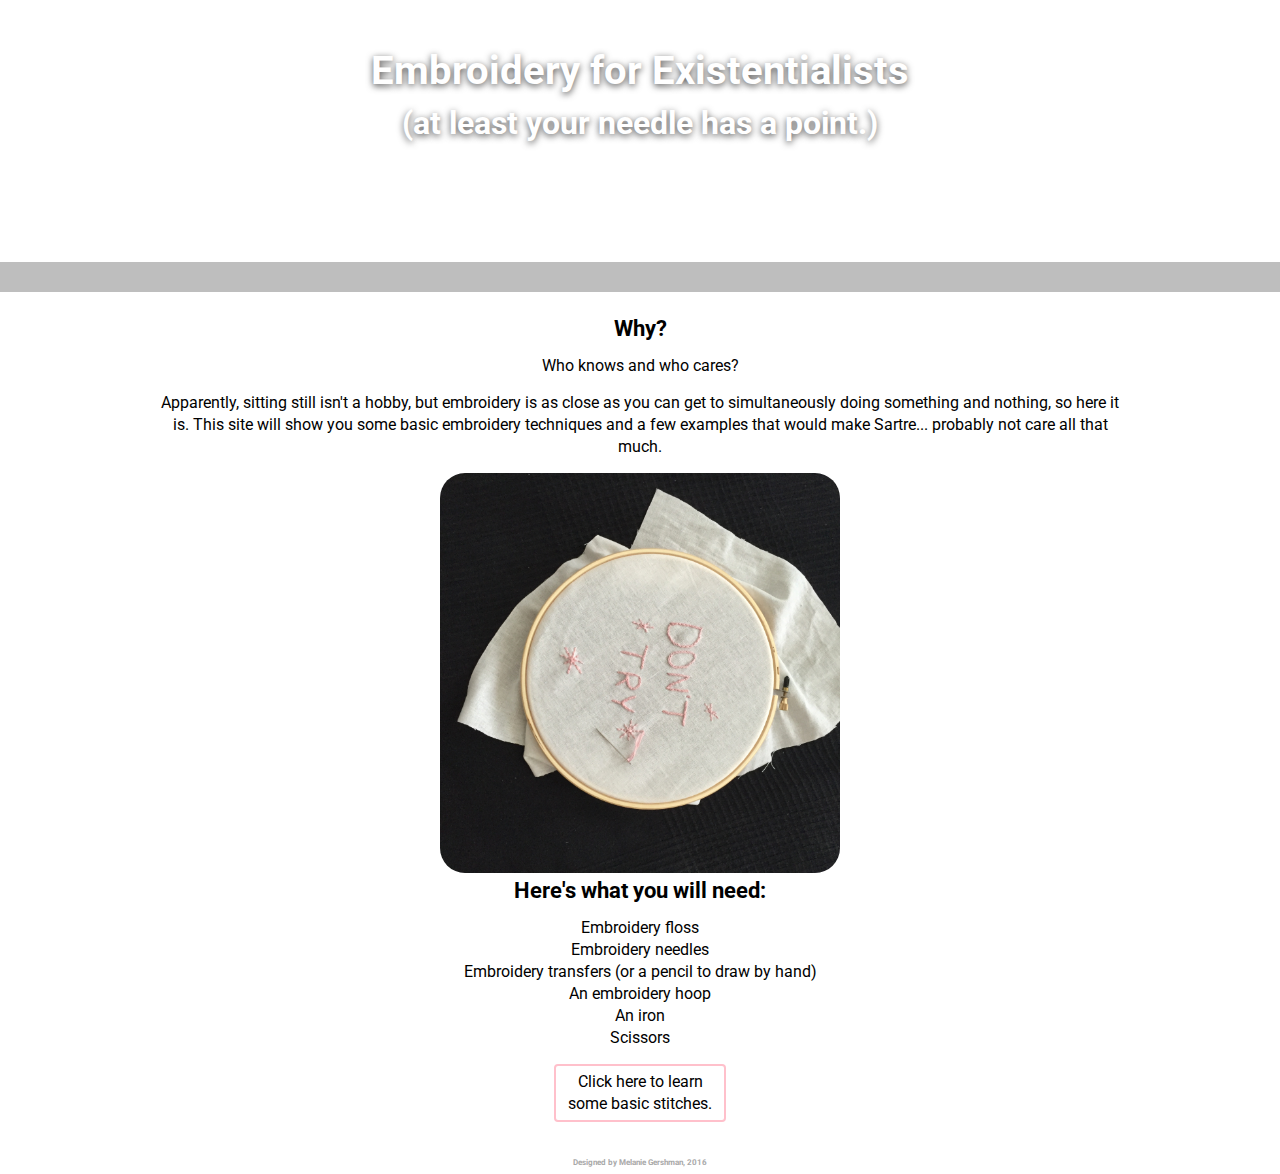
<file: index.html>
<!DOCTYPE html>
<html lang="en">
<head>
	<title>Embroidery for Existentialists</title>
	<link href="https://fonts.googleapis.com/css?family=Roboto" rel="stylesheet">
	<link rel="stylesheet" type="text/css" href="styles.css">
	<meta name="viewport" content="width=device-width, initial-scale=1.0, maximum-scale=1.0, minimum-scale=1.0, user-scalable=no, target-densityDpi=device-dpi" />
</head>
<body>
	<header>
		<h1>Embroidery for Existentialists</h1>
		<h2>(at least your needle has a point.)</h2>
		<nav>
			<ul class="nav-link">
				<li><a href="how-to.html">Back-Stitch</a></li>
				<li><a href="split-stitch.html">Split Stitch</a></li>
				<li><a href="satin-stitch.html">Satin Stitch</a></li>
				<li><a href="supplies.html">Supplies</a></li>
				<li><a href="contact.html">Contact</a></li>
			</ul>
		</nav>

	</header>	
	<section id="intro">
		<h3>Why?</h3>
		<p><em>Who knows and who cares?</em></p>
		<p>Apparently, sitting still isn't a hobby, but embroidery is as close as you can get to simultaneously doing something and nothing, so here it is. This site will show you some basic embroidery techniques and a few examples that would make Sartre... probably not care all that much.</p>
		<img id="dont-try" style="width: 400px; height: 400px" src="images/IMG_7264.JPG" alt="Don't Try">
	</section>
	<section>
		<h3>Here's what you will need:</h3>
		<ul id="supplies">
			<li>Embroidery floss</li>	
			<li>Embroidery needles</li>	
			<li>Embroidery transfers (or a pencil to draw by hand)</li>
			<li>An embroidery hoop</li>
			<li>An iron</li>	
			<li>Scissors</li>
		</ul>
		<a id="clickme" href="how-to.html">Click here to learn some basic stitches.</a>
	</section>
	
	<footer>Designed by Melanie Gershman, 2016</footer>
</body>
</html>

<!-- <div id="Inspiration">
		<table border=1>
			<tr>
				<th colspan=3>Inspiration</th>
			</tr>
			<tr>
				<td>I was originally inspired by <a href="http://sublimestitching.com/pages/tutorials">Sublime Stitching</a>. Although the content is strong and the layout is clean, I think the layout feels a bit outdated and certain functions are a bit invasive.</td>
			</tr>
			<tr>
				<td>If you happen to shop the site, your shopping cart will push the site layout over. Since the cart layout isn't particularly stylish, it's kind of an ugly item to fix on the screen.</td>
			</tr>
			<tr>
				<td>I like that descriptions appear over the products when you hover over them with your cursor.</td>
			</tr>
			<tr>
				<td>I think it's interesting that the description portion in the beginning uses a table for the text/image. I tried it too! But I wonder if it wouldn't be the same if I were to use stylized divs to achieve the same effect?</td>
			</tr>
		</table>
	</div> -->
</file>
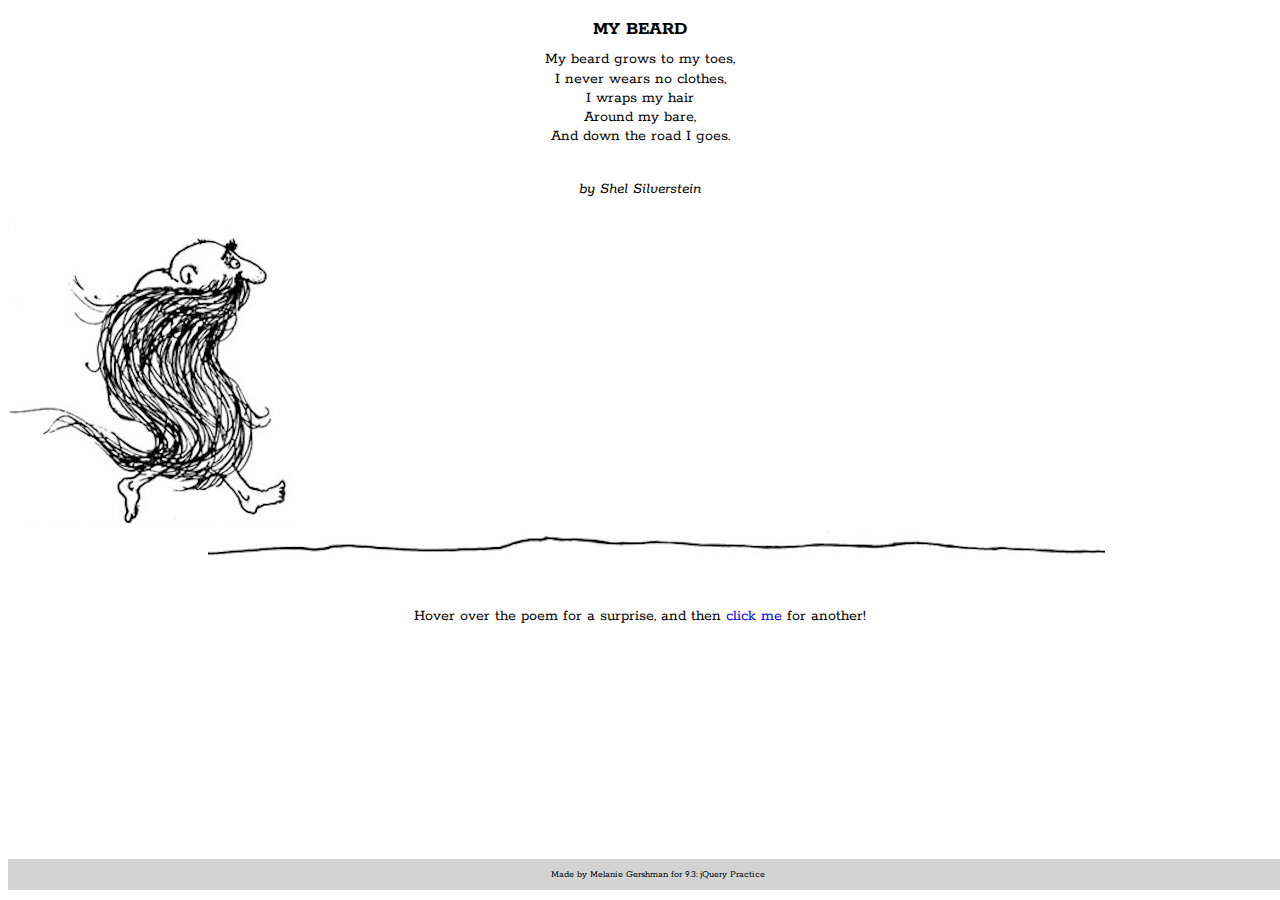
<file: jquery/index.html>
<!DOCTYPE html>
<html lang="en">
<head>
	<meta charset="utf-8">
	<link rel="stylesheet" href="styles.css">
	<link href="https://fonts.googleapis.com/css?family=Rokkitt" rel="stylesheet">
	<script src="https://ajax.googleapis.com/ajax/libs/jquery/3.1.0/jquery.min.js"></script>
	<title>My Beard - Shel Silverstein</title>
</head>
<body>
	<header>
		<p></p>
	</header>
	<main>
		<section id="poem">
			<h3>MY BEARD</h3>
			<p>My beard grows to my toes,</p>
			<p>I never wears no clothes,</p>
			<p>I wraps my hair</p>
			<p>Around my bare,</p>
			<p>And down the road I goes.</p>
			<br>
			<p><em>by Shel Silverstein</em></p>
		</section>	
		<img id="beard" src="my-beard.jpg">
		<img id="ground" src="ground.jpg">
		<p id="hint">Hover over the poem for a surprise, and then <span>click me</span> for another!</p>
	</main>
	<footer>
		<p>Made by Melanie Gershman for 9.3: jQuery Practice</p>
	</footer>
	
    <script type="text/javascript" src="script.js"></script>
</body>
</html>
</file>
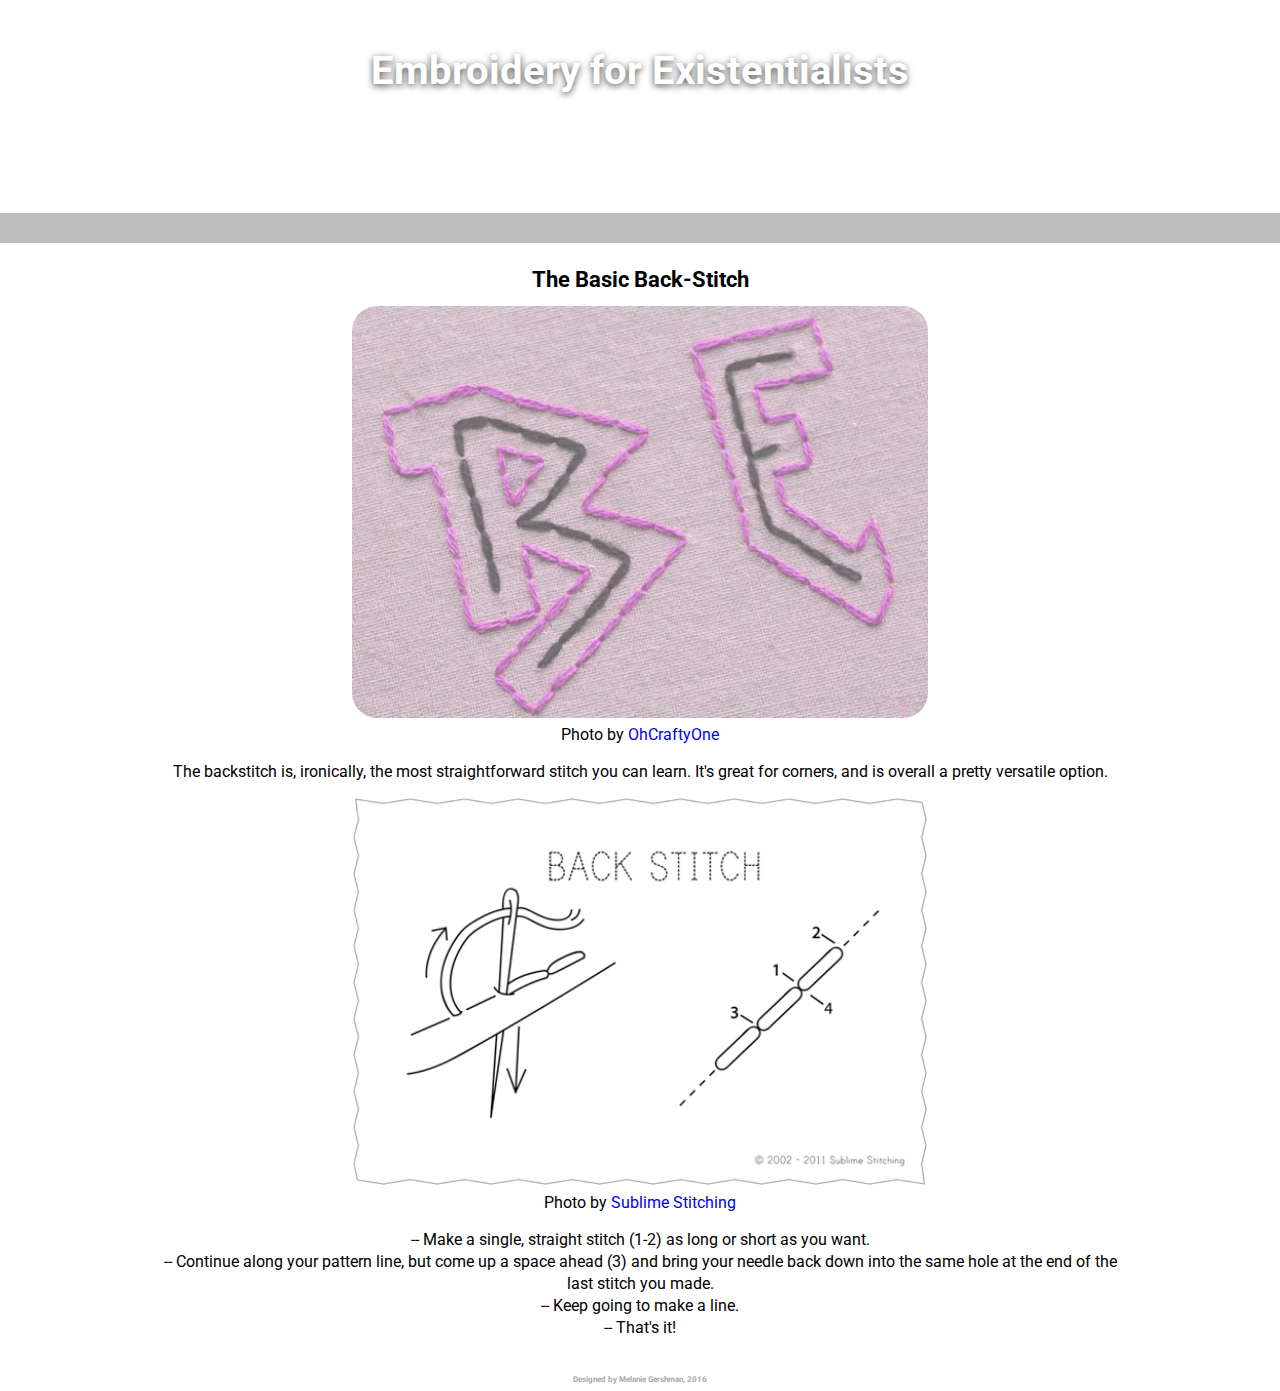
<file: how-to.html>
<!DOCTYPE html>
<html lang="en">
<head>
	<title>The Back-Stitch</title>
	<link href="https://fonts.googleapis.com/css?family=Roboto" rel="stylesheet">
	<link rel="stylesheet" type="text/css" href="styles.css">
	<meta name="viewport" content="width=device-width, initial-scale=1.0, maximum-scale=1.0, minimum-scale=1.0, user-scalable=no, target-densityDpi=device-dpi" />
</head>
<body>
	<header>
		<h1><a id="home-link" href="index.html">Embroidery for Existentialists</a></h1>
		<nav>
			<ul class="nav-link">
				<li><a href="how-to.html">Back-Stitch</a></li>
				<li><a href="split-stitch.html">Split Stitch</a></li>
				<li><a href="satin-stitch.html">Satin Stitch</a></li>
				<li><a href="supplies.html">Supplies</a></li>
				<li><a href="contact.html">Contact</a></li>
			</ul>
		</nav>
	</header>
	<section class="instructions">
		<h3>The Basic Back-Stitch</h3>
		<img id="backpic" src="images/backstitch_example.jpg" alt="Backstitch Example">
		<p>Photo by <a href="http://www.ohcraftyone.com/2013/05/be-nice-v2-metal-version.html">OhCraftyOne</a></p>
		<p>The backstitch is, ironically, the most straightforward stitch you can learn. It's great for corners, and is overall a pretty versatile option.</p>
		<img src="images/backstitch_HART.jpg">
		<p>Photo by <a href="http://sublimestitching.com/pages/how-to-back-stitch" alt="How to Backstitch">Sublime Stitching</a></p>
		<ol class="directions">
			<li>Make a single, straight stitch (1-2) as long or short as you want.</li>
			<li>Continue along your pattern line, but come up a space ahead (3) and bring your needle back down into the same hole at the end of the last stitch you made. </li>
			<li>Keep going to make a line.</li>
			<li>That's it!</li>
		</ol>
	</section>
	<footer>Designed by Melanie Gershman, 2016</footer>
</body>
</html>
</file>
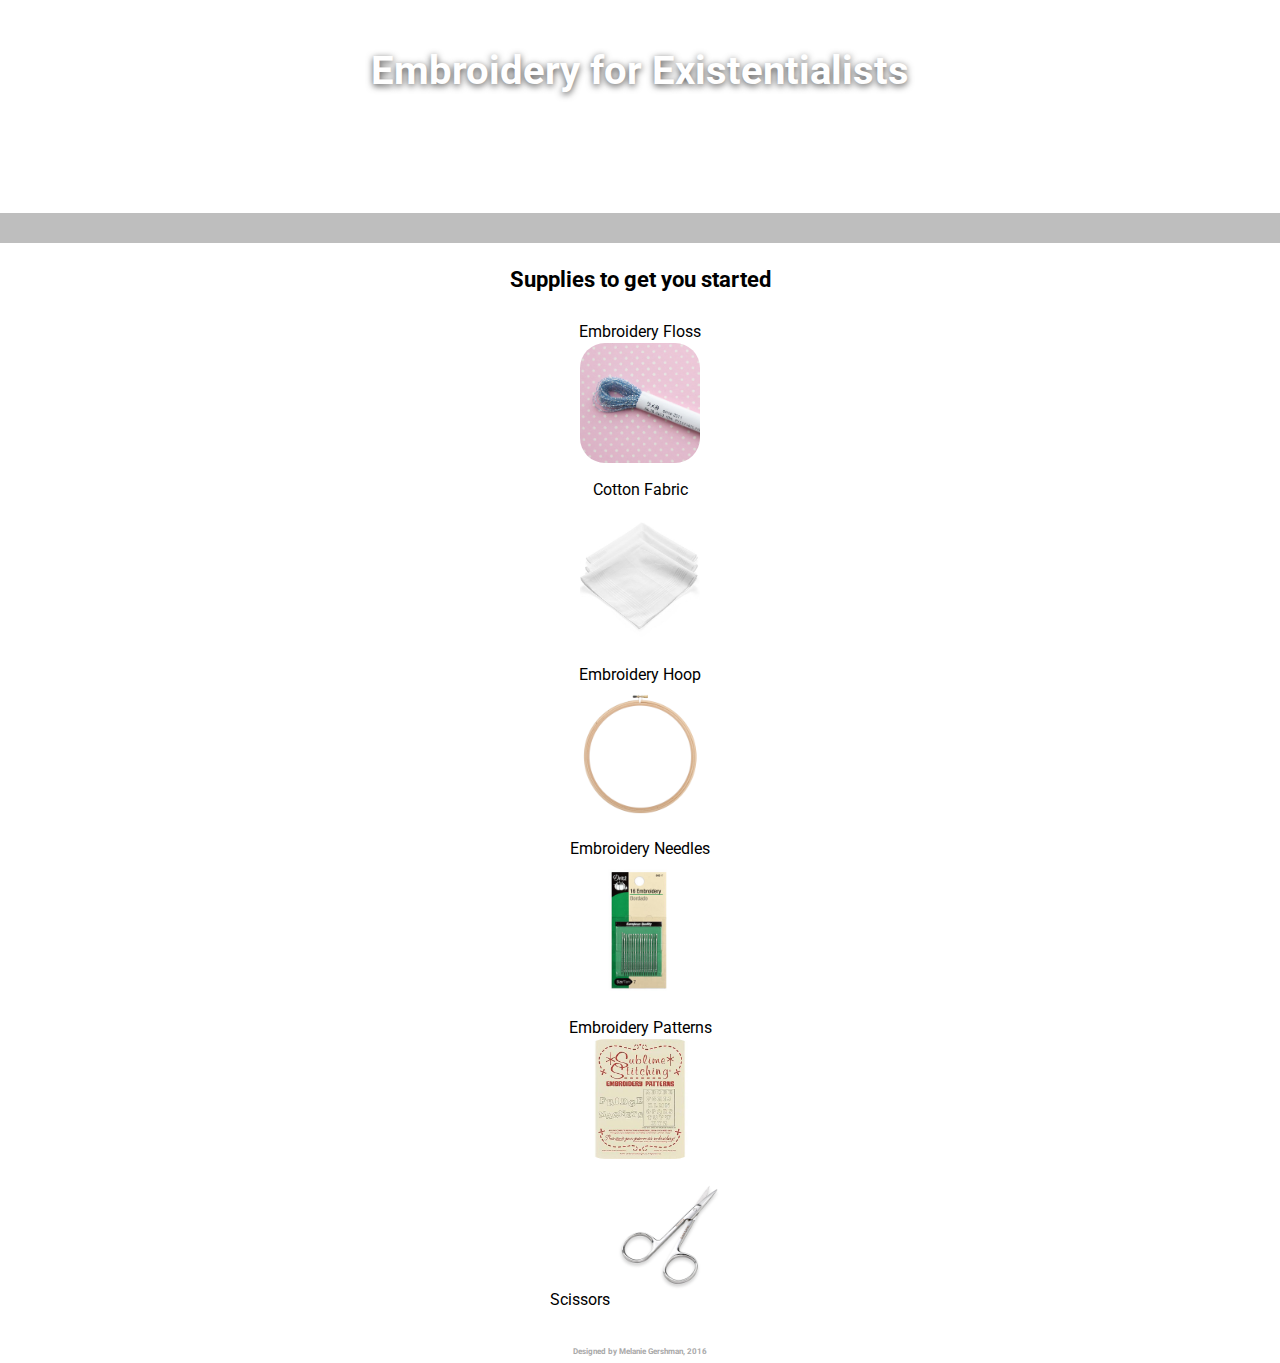
<file: supplies.html>
<!DOCTYPE html>
<html lang="en">
<head>
	<meta name="viewport" content="width=device-width, initial-scale=1.0, maximum-scale=1.0, minimum-scale=1.0, user-scalable=no, target-densityDpi=device-dpi" />
	<title>The Split Stitch</title>
	<link href="https://fonts.googleapis.com/css?family=Roboto" rel="stylesheet">
	<link rel="stylesheet" type="text/css" href="styles.css">
</head>
<body>
	<header>
		<h1><a id="home-link" href="index.html">Embroidery for Existentialists</a></h1>
		<nav>
			<ul class="nav-link">
				<li><a href="how-to.html">Back-Stitch</a></li>
				<li><a href="split-stitch.html">Split Stitch</a></li>
				<li><a href="satin-stitch.html">Satin Stitch</a></li>
				<li><a href="supplies.html">Supplies</a></li>
				<li><a href="contact.html">Contact</a></li>
			</ul>
		</nav>
	</header>
	<section class="instructions">
		<h3>Supplies to get you started</h3>
		<!-- <img src="" alt="Split Stitch Example"> -->
		<ol class="supplies">
			<li>Embroidery Floss<img src="images/floss.jpg" alt="Floss"></li>
			<li>Cotton Fabric<img src="images/handkerchiefs.jpg" alt="Fabric"></li>
			<li>Embroidery Hoop<img src="images/hoop.jpg" alt="Embroidery Hoop"></li>
			<li>Embroidery Needles<img src="images/needles.jpg" alt="Needles"></li>
			<li>Embroidery Patterns<img src="images/patterns.jpg" alt="Patterns"></li>
			<li>Scissors<img src="images/scissors.jpg" alt="Scissors"></li>
		</ol>
	</section>
	<footer>Designed by Melanie Gershman, 2016</footer>
</body>
</html>
</file>
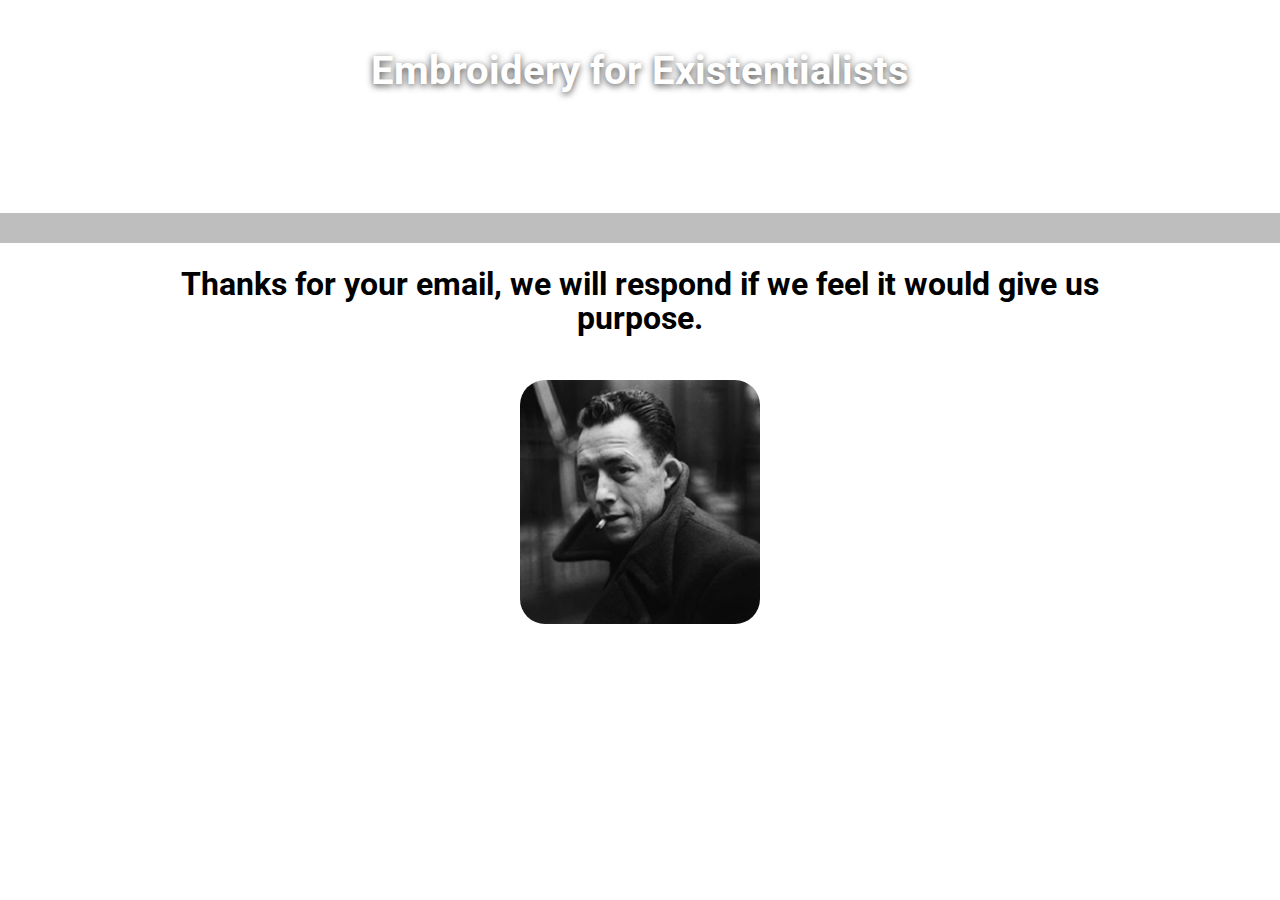
<file: thanku.html>
<!DOCTYPE html>
<html>
<html lang="en">
	<title>Thanks</title>
	<link href="https://fonts.googleapis.com/css?family=Roboto" rel="stylesheet">
	<link rel="stylesheet" type="text/css" href="styles.css">
	<meta name="viewport" content="width=device-width, initial-scale=1.0, maximum-scale=1.0, minimum-scale=1.0, user-scalable=no, target-densityDpi=device-dpi" />
</head>
<body>
<header>
		<h1><a id="home-link" href="index.html">Embroidery for Existentialists</a></h1>
		<nav>
			<ul class="nav-link">
				<li><a href="how-to.html">Back-Stitch</a></li>
				<li><a href="split-stitch.html">Split Stitch</a></li>
				<li><a href="satin-stitch.html">Satin Stitch</a></li>
				<li><a href="supplies.html">Supplies</a></li>
				<li><a href="contact.html">Contact</a></li>
			</ul>
		</nav>
	</header>
	<section id="thankyou">
		<h2>Thanks for your email, we will respond if we feel it would give us purpose.</h2>
		<img src="images/arton3050.jpg" alt="Camus">
	</section>	
</body>
</html>
</file>
<file: jquery/styles.css>
body {
	font-family: 'Rokkitt', serif;
}

span {
	color: blue;
	font-style: bold;
}

main p {
	line-height: 0.2;
}


footer p {
	text-align: center;
	background-color: lightgrey;
	padding: 10px;
	position: fixed;
	bottom: 0;
	width: 100%;
	font-size: 10px;
}

#hint {
	text-align: center;

}

#poem {
	text-align: center;
}

#beard {
	position: relative;
	padding-right: 500px;
}

#ground {
	position: relative;
	padding-left: 200px;
}
</file>
<file: styles.css>
/* http://meyerweb.com/eric/tools/css/reset/ 
   v2.0 | 20110126
   License: none (public domain)
   CSS RESET
*/

html, body, div, span, applet, object, iframe,
h1, h2, h3, h4, h5, h6, p, blockquote, pre,
a, abbr, acronym, address, big, cite, code,
del, dfn, em, img, ins, kbd, q, s, samp,
small, strike, strong, sub, sup, tt, var,
b, u, i, center,
dl, dt, dd, ol, ul, li,
fieldset, form, label, legend,
table, caption, tbody, tfoot, thead, tr, th, td,
article, aside, canvas, details, embed, 
figure, figcaption, footer, header, hgroup, 
menu, nav, output, ruby, section, summary,
time, mark, audio, video {
	margin: 0;
	padding: 0;
	border: 0;
	font-size: 100%;
	font: inherit;
	vertical-align: baseline;
}
/* HTML5 display-role reset for older browsers */
article, aside, details, figcaption, figure, 
footer, header, hgroup, menu, nav, section {
	display: block;
}
body {
	line-height: 1;
}
ol, ul {
	list-style: none;
}
blockquote, q {
	quotes: none;
}
blockquote:before, blockquote:after,
q:before, q:after {
	content: '';
	content: none;
}
table {
	border-collapse: collapse;
	border-spacing: 0;
}


/* CSS BELOW */

body {
/*	width: 80%;
	max-width: 960px;
	margin: 0 auto;*/
	font-family: Roboto, sans-serif;
	font-size: 16px;
	line-height: 22px;
	text-align: center;

}

h1, h2, h3, h4, h5, h6 {
	font-weight: bold;
	margin-bottom: 15px;
	line-height: 105%;
}

h1 {
	font-size: 40px;
}
h2 {
	font-size: 32px;
}
h3 {
	font-size: 22px;
}

ul, ol {
	list-style-type: none;
}

a {
	text-decoration: none;
}

header {
	display: block;
	/*margin-top: 27px;*/
	border-bottom: #bebebe solid 30px;
	padding: 30px 15px;
	margin-bottom: 25px;
	background: url("https://images.unsplash.com/photo-1463778996521-da8b6f00dacf?dpr=2&auto=format&crop=entropy&fit=crop&w=1500&h=1174&q=80&cs=tinysrgb");
	background-size: cover;
    padding: 50px 25px;
    color: #fff;

}

header h1, header h2 {
	text-shadow: 0 2px 7px rgba(0,0,0,0.7);
}

p {
	text-align: center;
	margin-bottom: 15px;
}
ul {
	margin-bottom: 15px;
}

footer {
	text-align: center;
	font-size: 8px;
	font-weight: bold;
	color: darkgrey;
	margin-top: 30px;
}

section {
	/*margin: auto;*/
	text-align: center;
	width: 80%;
	max-width: 960px;
	margin: 0 auto;
	/*width: 475px;*/
}

#dont-try {
	transform: rotate(90deg);
	border-radius: 25px;
	text-align: center;
}

#home-link {
	text-decoration: none;
	color: white;
}

#home-link a:visited {
	text-decoration: none;
}

#home-link:hover{
	text-decoration: none;
	color: pink;
}

/*#home-link a:active{
	text-decoration: none;
	box-shadow: 2px 2px 15px #888888;
}*/

#supplies {
	/*font-size: 12px;*/
}

/*NEEDS ADJUSTMENT, BUTTON WONT FILL*/

#clickme {
	border: pink solid 2px;
	border-radius: 4px;
	margin: 0 auto;
	width: 150px;
	text-align: center;
	margin-bottom: 15px;
	display: inline-block;
}

#clickme:hover {
	color: white;
	background-color: pink;
	
}

#thankyou img {
	margin-top: 30px;
	border-radius: 25px;
	width: 25%;
}

.instructions {
	position: relative;
	border-radius: 20px;
}

.supplies {
	height: 200px;
	width: 200px;
	display: inline-block;
	margin: 15px;
}

.supplies img {
	margin-bottom: 10px;
	border-radius: 4px;
	border-color: black solid 4px;
}

.instructions img:first-of-type {
	border-radius: 25px;
	width: 60%;
}

.instructions img {
	width: 60%;
}

.directions {
	/*font-size: 12px;*/
}

.directions li::before{
	content: "-- ";
}

.nav-link {
	padding: 0px;
	border: pink;
	border-radius: 2px;
}

.nav-link li {
	/*font-size: 12px;*/
	text-align: center;
	display: inline-block;
	list-style-type: none;
	text-decoration: none;
	border: white solid 2px;
	border-radius: 4px;
	margin: 5px 5px 0 -4px;
}

.nav-link li:first-child {
	margin-left: 0;
}

.nav-link li:last-child {
	margin-right: 0;
}

.nav-link a, #clickme {
	text-decoration: none;
	color: black;
	padding: 5px 9px;
	display: block;
}

.nav-link a {
	color: #FFF;
}

.nav-link a:active {
	box-shadow: 2px 2px 5px #bebebe;
}


.nav-link a:hover {
	color: black;
	background-color: white;
	
}

@media screen and (max-width: 768px) {
	header {
		background-image: none;
		background-color: black;
	}
}
</file>
